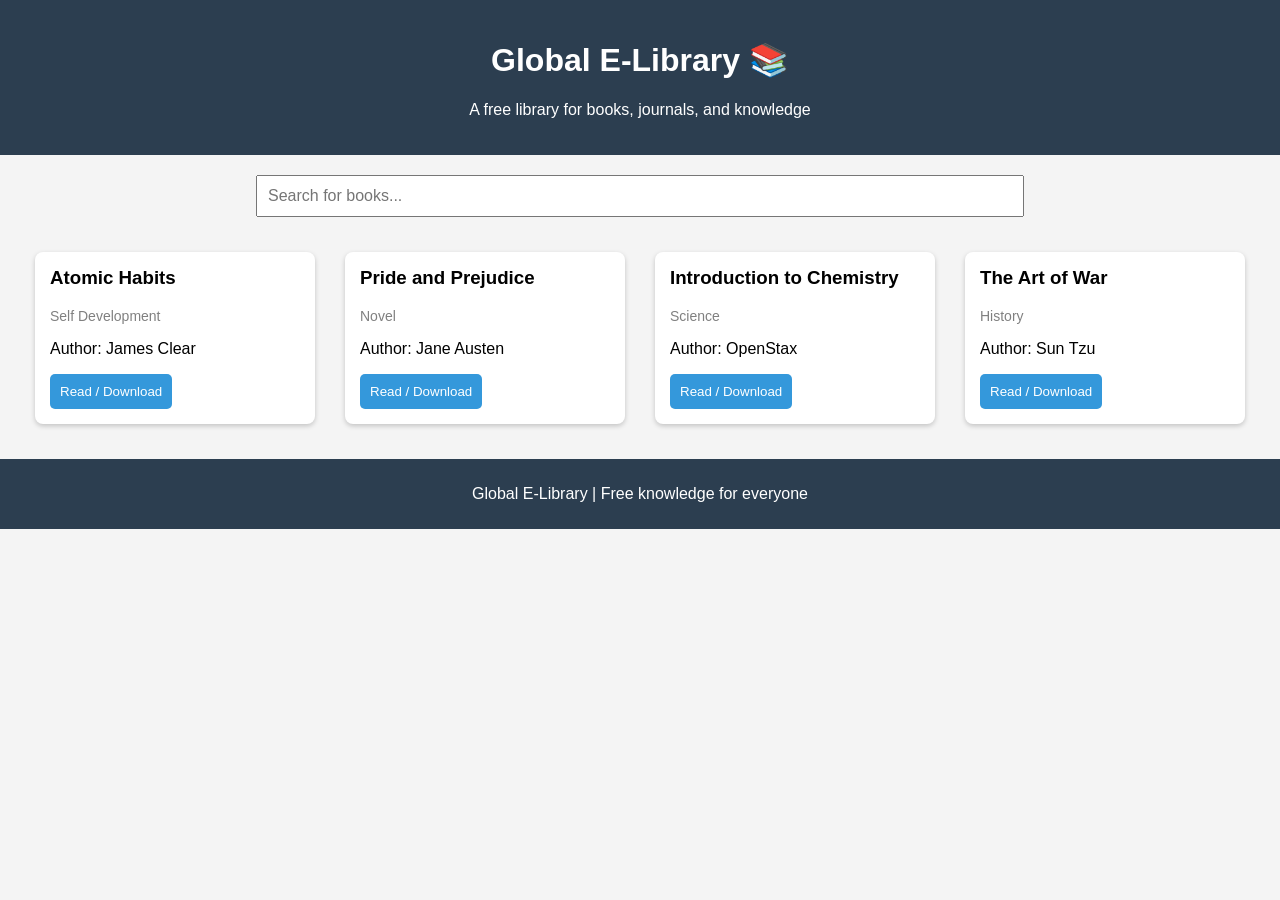
<file: index.html>
<!DOCTYPE html>
<html lang="en">
<head>
<meta charset="UTF-8">
<title>Global E-Library</title>

<style>

body{
font-family: Arial;
margin:0;
background:#f4f4f4;
}

header{
background:#2c3e50;
color:white;
padding:20px;
text-align:center;
}

.search-box{
text-align:center;
margin:20px;
}

input{
padding:10px;
width:60%;
font-size:16px;
}

.container{
display:flex;
flex-wrap:wrap;
justify-content:center;
}

.book{
background:white;
width:250px;
margin:15px;
padding:15px;
border-radius:8px;
box-shadow:0 2px 5px rgba(0,0,0,0.2);
}

.book h3{
margin-top:0;
}

.category{
color:gray;
font-size:14px;
}

button{
padding:10px;
border:none;
background:#3498db;
color:white;
border-radius:5px;
cursor:pointer;
}

button:hover{
background:#2980b9;
}

footer{
background:#2c3e50;
color:white;
text-align:center;
padding:10px;
margin-top:20px;
}

</style>
</head>

<body>

<header>
<h1>Global E-Library 📚</h1>
<p>A free library for books, journals, and knowledge</p>
</header>

<div class="search-box">
<input type="text" id="search" placeholder="Search for books..." onkeyup="searchBooks()">
</div>

<div class="container" id="library">

<div class="book">
<h3>Atomic Habits</h3>
<p class="category">Self Development</p>
<p>Author: James Clear</p>
<a href="books/atomic-habits.pdf">
<button>Read / Download</button>
</a>
</div>

<div class="book">
<h3>Pride and Prejudice</h3>
<p class="category">Novel</p>
<p>Author: Jane Austen</p>
<a href="books/pride-prejudice.pdf">
<button>Read / Download</button>
</a>
</div>

<div class="book">
<h3>Introduction to Chemistry</h3>
<p class="category">Science</p>
<p>Author: OpenStax</p>
<a href="books/chemistry.pdf">
<button>Read / Download</button>
</a>
</div>

<div class="book">
<h3>The Art of War</h3>
<p class="category">History</p>
<p>Author: Sun Tzu</p>
<a href="books/art-of-war.pdf">
<button>Read / Download</button>
</a>
</div>

</div>

<footer>
<p>Global E-Library | Free knowledge for everyone</p>
</footer>

<script>

function searchBooks(){

let input = document.getElementById("search").value.toLowerCase();
let books = document.getElementsByClassName("book");

for(let i=0;i<books.length;i++){

let text = books[i].innerText.toLowerCase();

if(text.includes(input)){
books[i].style.display="block";
}
else{
books[i].style.display="none";
}

}

}

</script>

</body>
</html>
</file>
